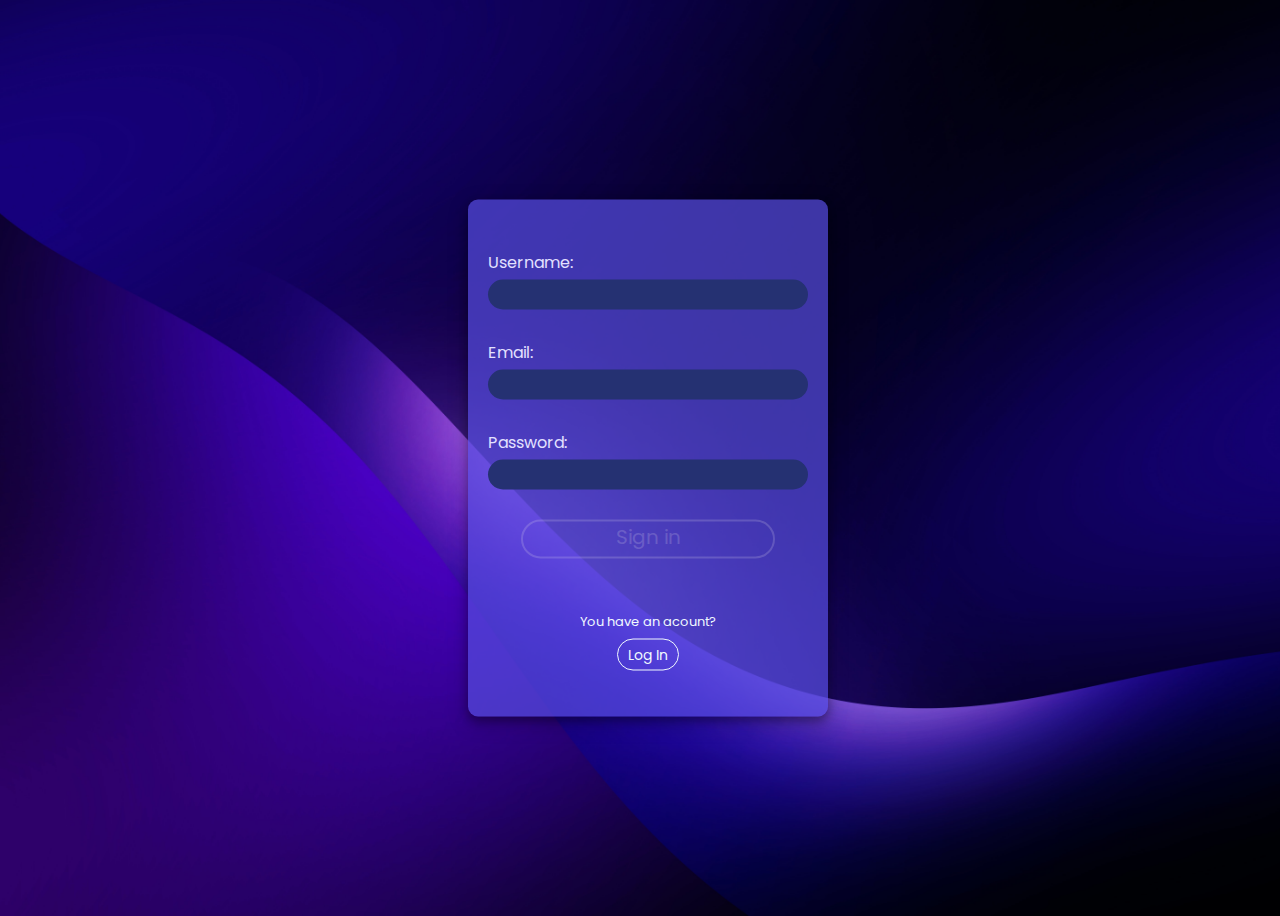
<file: index.html>
<!DOCTYPE html>
<html lang="en">

<head>
    <meta charset="UTF-8">
    <meta http-equiv="X-UA-Compatible" content="IE=edge">
    <meta name="viewport" content="width=device-width, initial-scale=1.0">
    <title>Register page</title>
    <link rel="stylesheet" href="style/register.css">
    <link rel="preconnect" href="https://fonts.googleapis.com">
    <link rel="preconnect" href="https://fonts.gstatic.com" crossorigin>
    <link href="https://fonts.googleapis.com/css2?family=Marvel:wght@400;700&family=Poppins:wght@300;500;800&display=swap" rel="stylesheet">
    <script src="script.js" defer></script>
</head>

<body>
    <div class="formContainer">
        <form class="formForm">
            <div>
                <label for="fname">Username:</label>
                <input type="text" id="userName" class="userName" name="fname" required>

            </div>
            <div>
                <label for="ename" class="emailLabel">Email:</label><br>
                <input type="email" id="userEmail" name="email" required>
            </div>
            <div>
                <label for="password" class="passwordLabel">Password:</label><br>
                <input type="password" id="userPassword" name="password" required>
            </div>

            <a href="welcome.html" class="disabledClass hover button">Sign in</a>

            <div class="registerDiv">
                <p>You have an acount?</p>
                <a href="login.html" class="loginButton">Log In</a>
            </div>
        </form>

    </div>
</body>

</html>
</file>
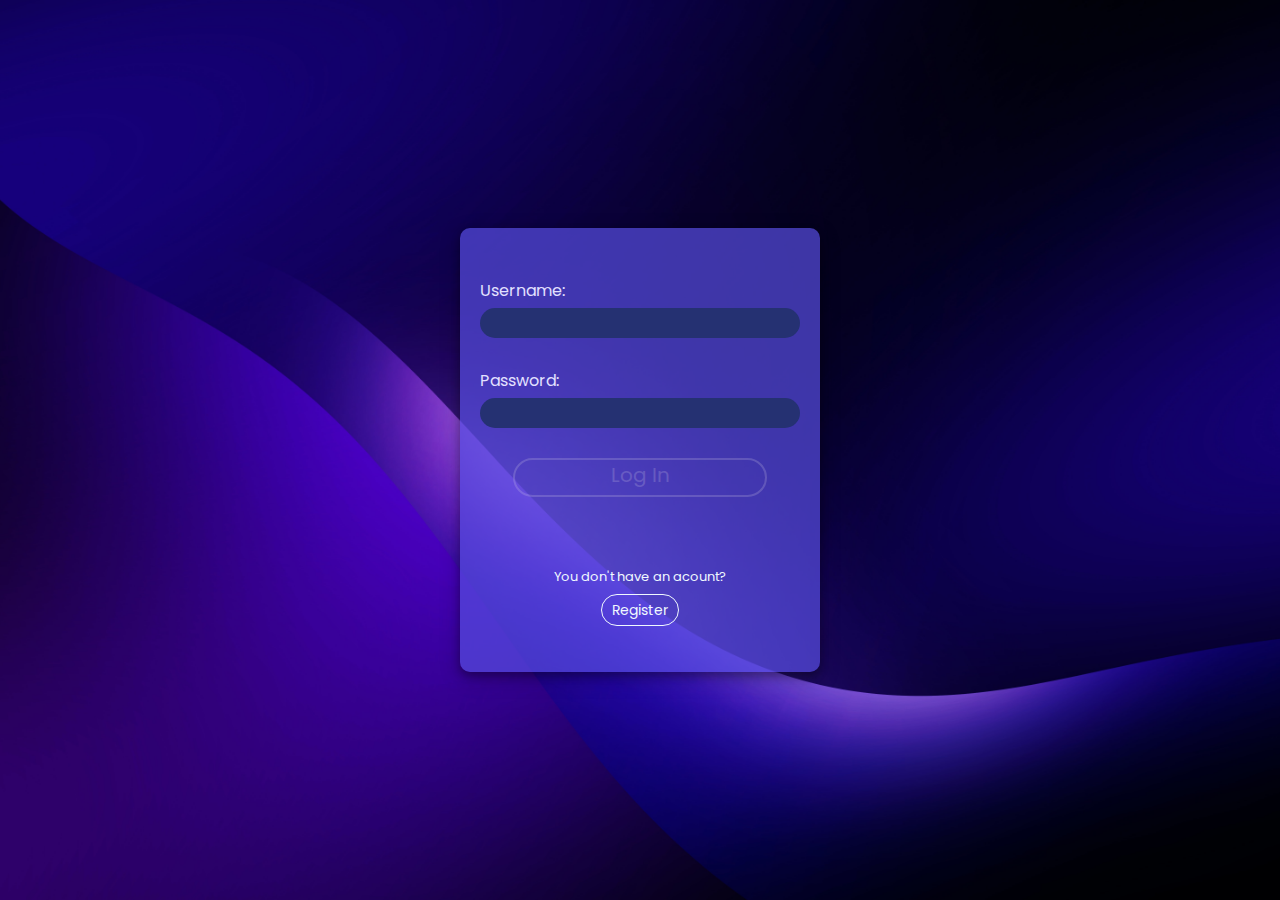
<file: login.html>
<!DOCTYPE html>
<html lang="en">

<head>
    <meta charset="UTF-8">
    <meta http-equiv="X-UA-Compatible" content="IE=edge">
    <meta name="viewport" content="width=device-width, initial-scale=1.0">
    <title>Register/Login page</title>
    <link rel="stylesheet" href="style/login.css">
    <link rel="preconnect" href="https://fonts.googleapis.com">
    <link rel="preconnect" href="https://fonts.gstatic.com" crossorigin>
    <link href="https://fonts.googleapis.com/css2?family=Marvel:wght@400;700&family=Poppins:wght@300;500;800&display=swap" rel="stylesheet">
    <script src="script.js" defer></script>
</head>

<body>
    <div class="formContainer">
        <form class="formForm">
            <div>
                <label for="fname">Username:</label>
                <input type="text" id="userName" class="userName" name="fname" required>

            </div>

            <div>
                <label for="lname">Password:</label>
                <input type="password" id="userPassword" name="password" required>
            </div>
            <a href="welcome.html" class="disabledClass hover button">Log In</a>

            <div class="registerDiv">
                <p class="para">You don't have an acount?</p>
                <a href="index.html" class="registerButton">Register</a>
            </div>
        </form>

    </div>


</body>

</html>
</file>
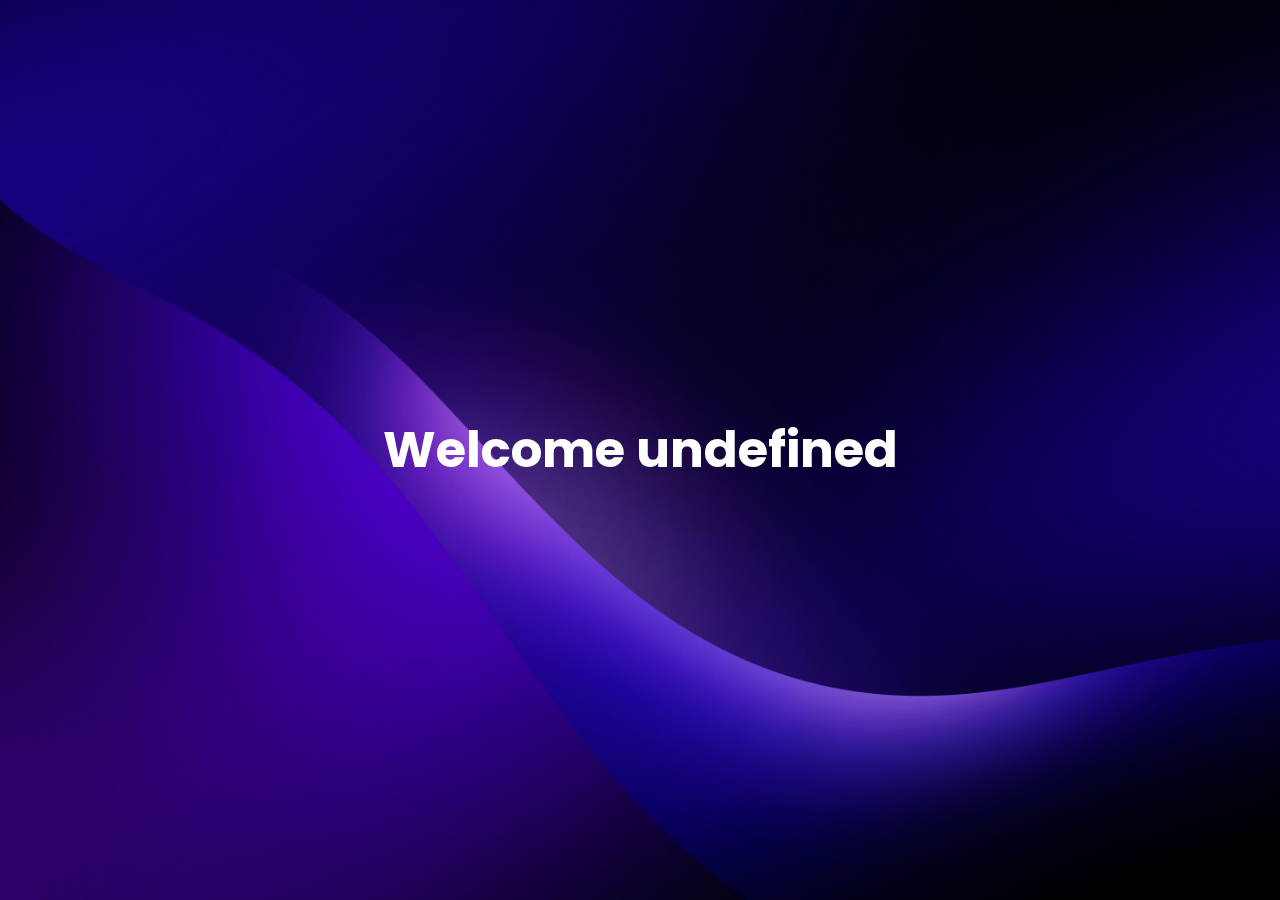
<file: welcome.html>
<!DOCTYPE html>
<html lang="en">

<head>
    <meta charset="UTF-8">
    <meta http-equiv="X-UA-Compatible" content="IE=edge">
    <meta name="viewport" content="width=device-width, initial-scale=1.0">
    <title>Welcome page</title>
    <link rel="stylesheet" href="style/welcome.css">
    <link rel="preconnect" href="https://fonts.googleapis.com">
    <link rel="preconnect" href="https://fonts.gstatic.com" crossorigin>
    <link href="https://fonts.googleapis.com/css2?family=Marvel:wght@400;700&family=Poppins:wght@300;500;800&display=swap" rel="stylesheet">

</head>

<body>
    <h1 class="welcomeMesage">Welcome</h1>

    <script>
        const welcomeMesage = document.querySelector('.welcomeMesage')

        var inputTest = localStorage['objectToPass']; //key name
        localStorage.getItem('objectToPass'); // get the localStorage
        var displayData = inputTest;

        welcomeMesage.textContent = `Welcome ${displayData}` //display the output
    </script>
</body>

</html>
</file>
<file: style/register.css>
body {
    background-image: url("../assets/milad-fakurian-seA-FPPXL-M-unsplash.jpg");
    width: 100vw;
    height: 100vh;
    background-position: center;
    background-repeat: no-repeat;
    background-size: cover;
    position: relative;
    font-family: 'Poppins', sans-serif;
    overflow: hidden;
}

.formContainer {
    position: absolute;
    top: 50%;
    left: 50%;
    transform: translate(-50%, -50%);
}

.formContainer form {
    background-color: rgba(86, 77, 224, 0.705);
    padding: 20px;
    border-radius: 10px;
    height: fit-content;
    box-shadow: 0 4px 8px 0 rgba(0, 0, 0, 0.267), 0 6px 20px 0 rgba(0, 0, 0, 0.267);
}

.formContainer form div {
    margin-top: 30px;
    margin-bottom: 30px;
}

label {
    color: rgb(227, 225, 255);
    display: block;
}

.emailLabel {
    margin-bottom: -25px;
}

.passwordLabel {
    margin-bottom: -25px;
}

.formContainer form input {
    background-color: rgb(37, 49, 114);
    border: none;
    width: 300px;
    height: 10px;
    padding: 10px;
    border-radius: 50px;
    margin-top: 5px;
}

.formContainer form input:focus {
    outline: none;
    background-color: rgba(37, 49, 114, 0.637);
}

.button {
    display: block;
    margin: 20px auto;
    width: 250px;
    height: 35px;
    border-radius: 50px;
    background-color: transparent;
    border: 2px solid rgb(224, 217, 235);
    color: rgb(224, 217, 235);
    font-size: 20px;
    cursor: pointer;
    text-decoration: none;
    text-align: center;
    transition: 0.5s ease-in;
}

.hover:hover {
    background-color: rgb(221, 212, 241);
    border: 2px solid rgb(221, 212, 241);
    color: black;
}

.registerDiv {
    text-align: center;
    padding-top: 10px;
}

.registerDiv p {
    margin-bottom: 10px;
    color: aliceblue;
    font-size: 13px;
}

.registerDiv a {
    font-size: 14px;
    color: aliceblue;
    border: 1px solid aliceblue;
    border-radius: 50px;
    padding: 5px 10px;
    height: 40px;
    transition: 0.3s ease-in;
    text-decoration: none;
}

.registerDiv a:hover {
    box-shadow: 0 4px 8px 0 rgba(0, 0, 0, 0.267), 0 6px 20px 0 rgba(0, 0, 0, 0.267);
}


/*disabled button style*/

.disabledClass {
    pointer-events: none;
    opacity: 0.2;
}
</file>
<file: style/login.css>
* {
    margin: 0;
    padding: 0;
}

body {
    background-image: url("../assets/milad-fakurian-seA-FPPXL-M-unsplash.jpg");
    width: 100vw;
    height: 100vh;
    background-position: center;
    background-repeat: no-repeat;
    background-size: cover;
    position: relative;
    font-family: 'Poppins', sans-serif;
}

.formContainer {
    position: absolute;
    top: 50%;
    left: 50%;
    transform: translate(-50%, -50%);
}

.formContainer form {
    background-color: rgba(86, 77, 224, 0.705);
    padding: 20px;
    border-radius: 10px;
    height: fit-content;
    box-shadow: 0 4px 8px 0 rgba(0, 0, 0, 0.267), 0 6px 20px 0 rgba(0, 0, 0, 0.267);
}

.formContainer form div {
    margin-top: 30px;
    margin-bottom: 30px;
    display: block;
}

label {
    color: rgb(227, 225, 255);
    display: block;
}

.formContainer form input {
    background-color: rgb(37, 49, 114);
    border: none;
    width: 300px;
    height: 10px;
    padding: 10px;
    border-radius: 50px;
    margin-top: 5px;
}

.formContainer form input:focus {
    outline: none;
    background-color: rgba(37, 49, 114, 0.637);
}

.button {
    display: block;
    margin: 20px auto;
    width: 250px;
    height: 35px;
    border-radius: 50px;
    background-color: transparent;
    border: 2px solid rgb(224, 217, 235);
    color: rgb(224, 217, 235);
    font-size: 20px;
    cursor: pointer;
    text-decoration: none;
    text-align: center;
    transition: 0.5s ease-in;
}

.hover:hover {
    background-color: rgb(221, 212, 241);
    border: 2px solid rgb(221, 212, 241);
    color: black;
}

.registerDiv {
    text-align: center;
    padding-top: 40px;
}

.registerDiv p {
    margin-bottom: 10px;
    color: aliceblue;
    font-size: 13px;
}

.registerDiv .registerButton {
    background-color: transparent;
    font-size: 14px;
    color: aliceblue;
    border: 1px solid aliceblue;
    border-radius: 50px;
    padding: 5px 10px;
    height: 40px;
    transition: 0.3s ease-in;
    text-decoration: none;
}

.registerDiv .registerButton:hover {
    box-shadow: 0 4px 8px 0 rgba(0, 0, 0, 0.267), 0 6px 20px 0 rgba(0, 0, 0, 0.267);
}


/*disabled button style*/

.disabledClass {
    pointer-events: none;
    opacity: 0.2;
}

.welcomeMesage {
    position: absolute;
    top: 50%;
    left: 50%;
    transform: translate(-50%, -50%);
    color: white;
    font-size: 50px;
    text-align: center;
}
</file>
<file: style/welcome.css>
* {
    margin: 0;
    padding: 0;
}

body {
    background-image: url("../assets/milad-fakurian-seA-FPPXL-M-unsplash.jpg");
    width: 100vw;
    height: 100vh;
    background-position: center;
    background-repeat: no-repeat;
    background-size: cover;
    position: relative;
    font-family: 'Poppins', sans-serif;
}

.welcomeMesage {
    position: absolute;
    top: 50%;
    left: 50%;
    transform: translate(-50%, -50%);
    color: white;
    font-size: 50px;
}
</file>
